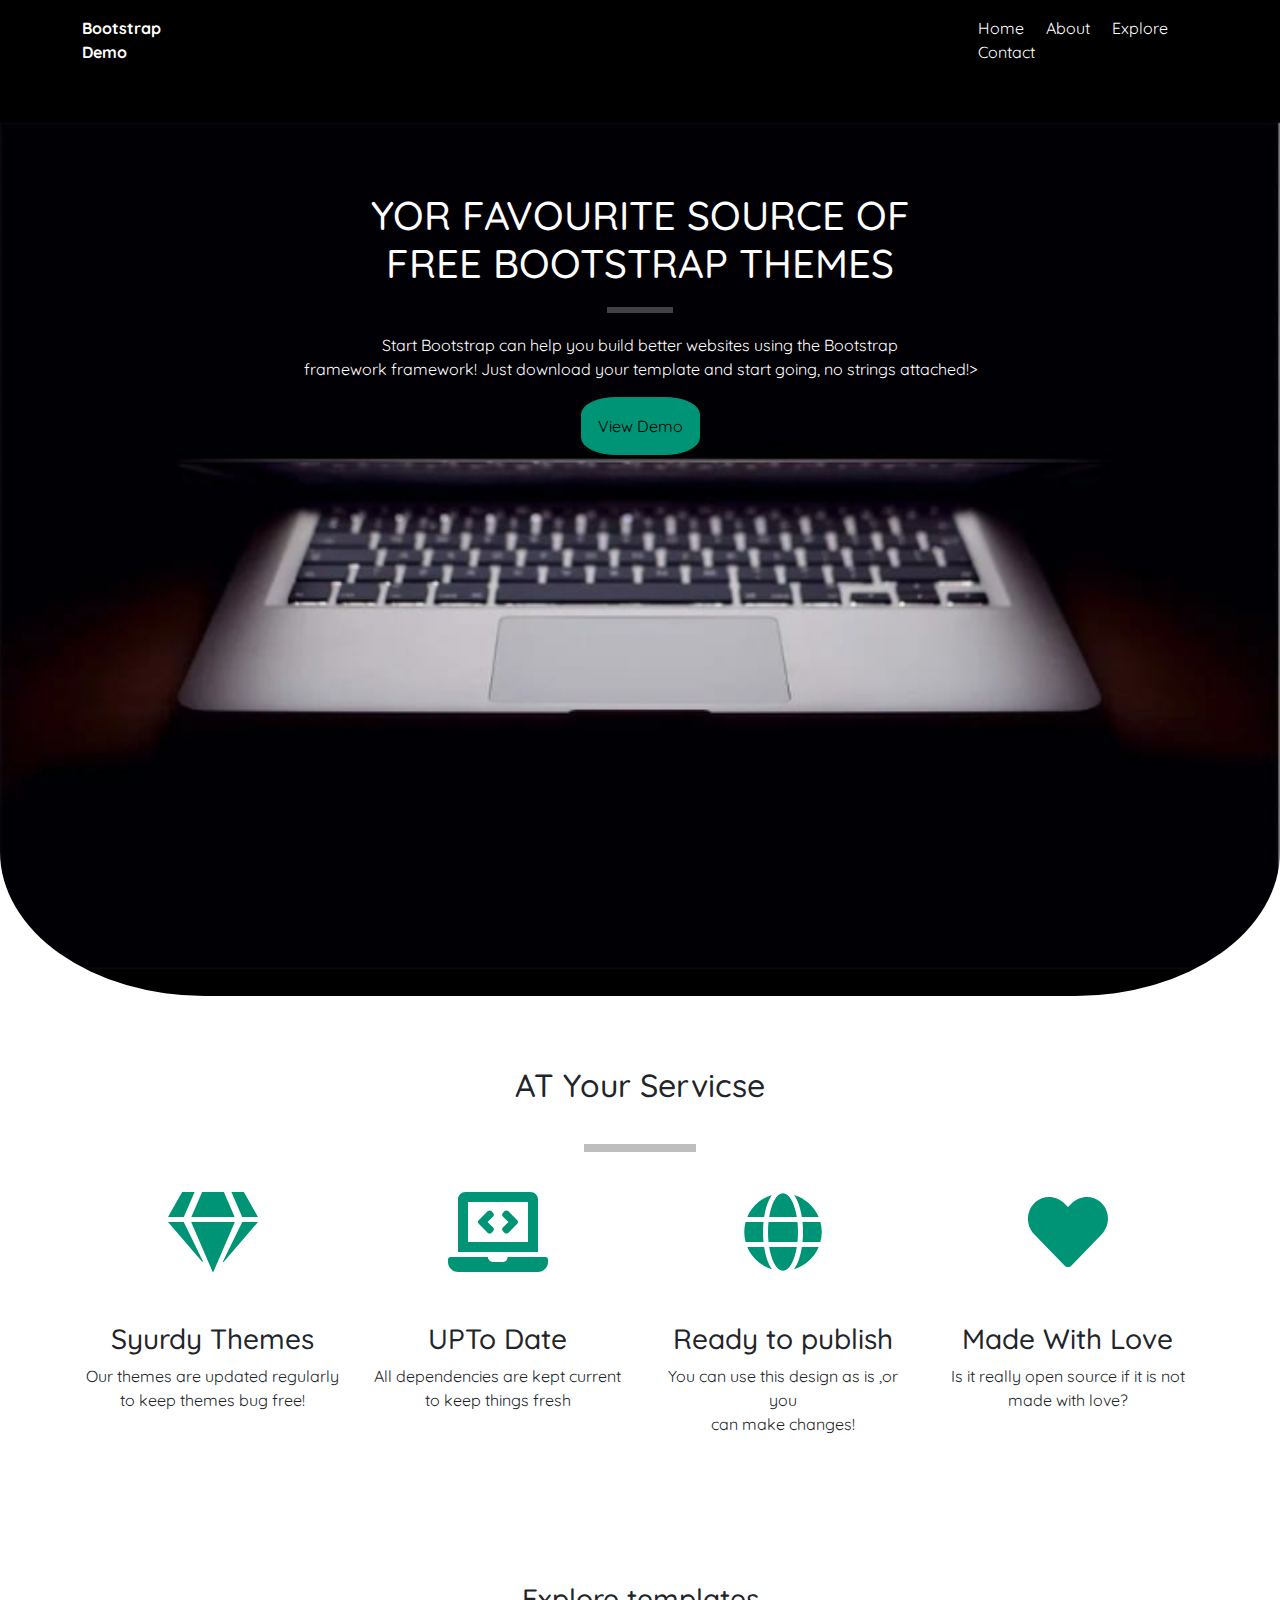
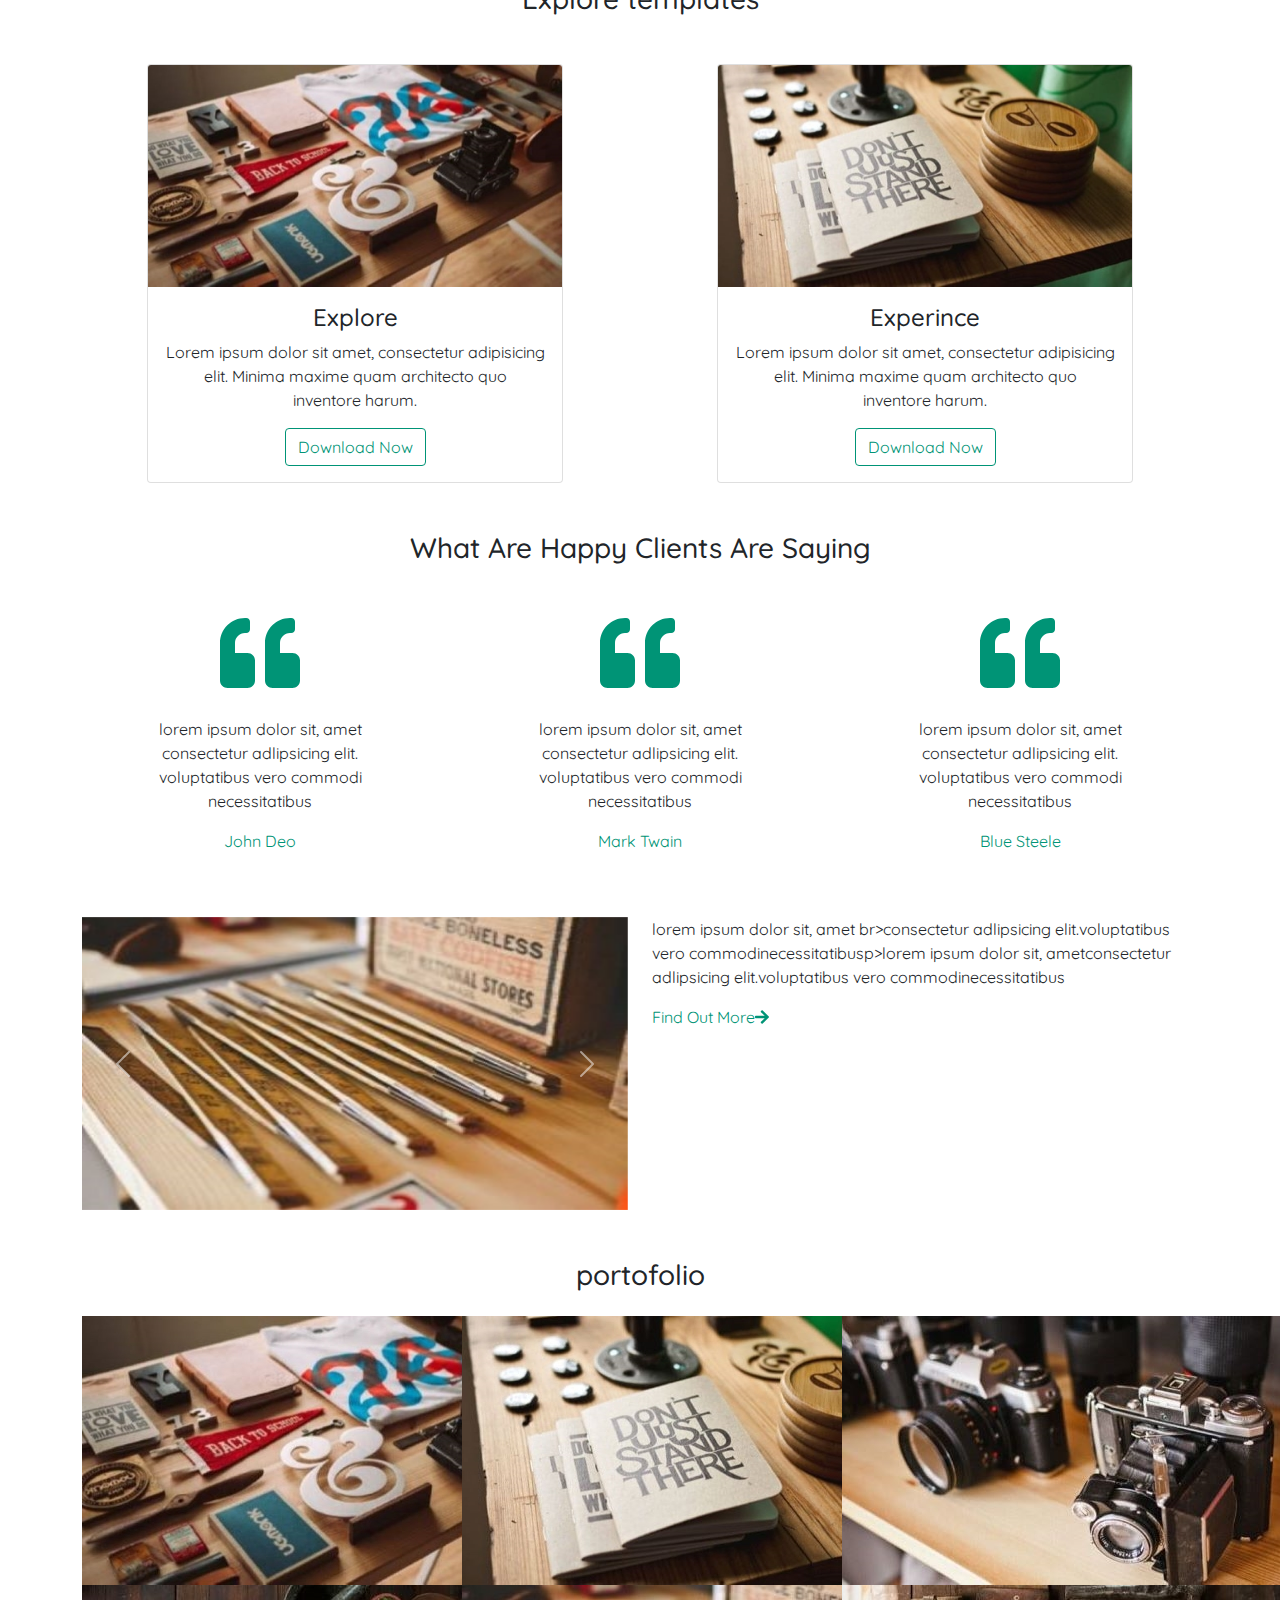
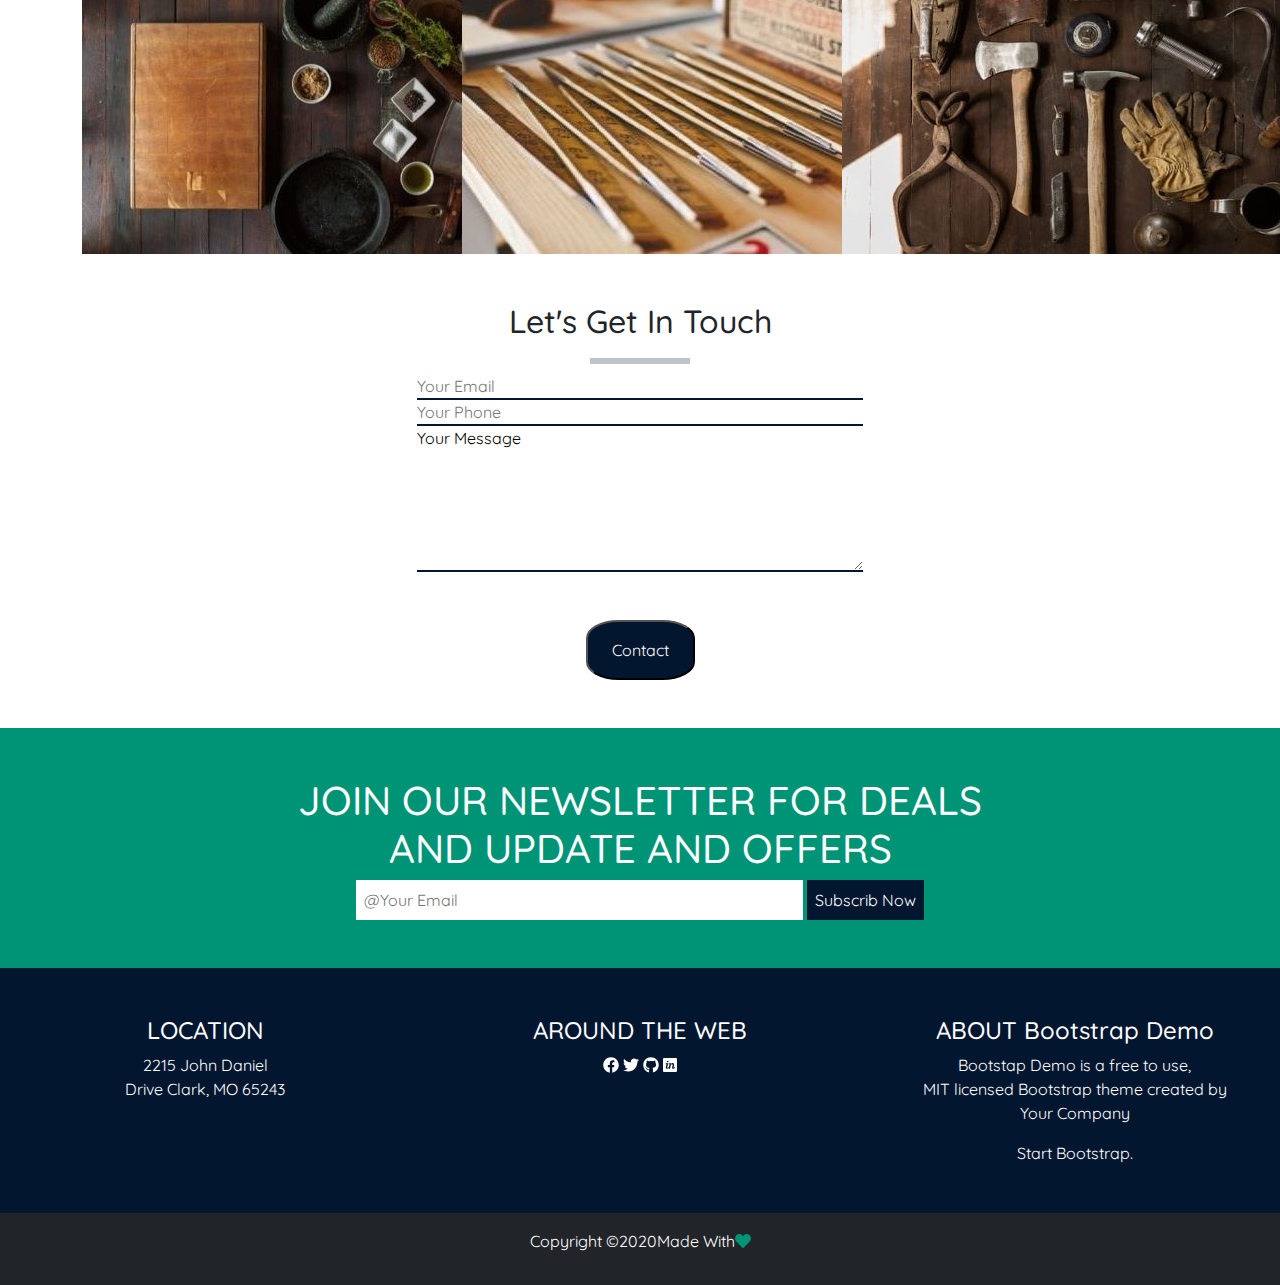
<file: tasks/bootstrap demo task/index.html>
<!DOCTYPE html>
<html lang="en">
	<head>
		<meta charset="utf-8">
		<meta name="viewport"content="width=device-width, initial-scale=1, shrink-to-fit=no">
		<title>Bootstrap Demo</title>
		<!-- add google fonts-->
        <link href="https://fonts.googleapis.com/css2?family=Pacifico&family=Quicksand&display=swap" rel="stylesheet">
		<!-- add fontawesome-->
		<link rel="stylesheet"href="vendor/css/fontawesome.min.css">
		<!-- add bootstrap-->
		<link rel="stylesheet"href="vendor/bootstrap-5.0.0-beta1-dist/css/bootstrap.min.css">
		<!--add custom file-->
		<link rel="stylesheet"href="css/style.css">
	</head>
	<body>
		<!-- navbar section-->
		<nav class="navbar bg-dark ">
			<div class="container" >
				<div class="navbar-items text-white">
					<div class="logo">Bootstrap Demo</div>
					<div class="links">
						<ul>
							<li><a href="Home">Home</a></li>
							<li><a href="About">About</a></li>
							<li><a href="Explore">Explore</a></li>
							<li><a href="Contact">Contact</a></li>
							</ul>
						
						</div>
					</div>
					 </div>
			</nav>
		<!-- showcase style-->
		<section class="showcase">
			<div class="container text-center">
				<div class="content text-white">
					<h1>YOR FAVOURITE SOURCE OF<br>FREE BOOTSTRAP THEMES</h1>
					<hr>
				<p>Start Bootstrap can help you build better websites using the Bootstrap<br> framework framework! Just download your template and start going, no strings attached!></p>
					<button>View Demo</button>
				</div>
			
			</div>
		
		</section>
		<!-- services section-->
		<section class="services">
			<div class="container text-dark">
				<div class="content text-center">
					<h2>AT Your Servicse</h2>
					<hr>
					<div class="row">
					<div class="col-md-3 col-xs-12">
						<div class="icon"><i class="fas fa-gem fa-5x" style="color:#009476 "></i></div>
						<h3>Syurdy Themes</h3>
						<p> Our themes are updated regularly<br>to keep themes bug free!</p>
						</div>
						<div class="col-md-3 col-xs-12">
							<div class="icon">
								 <i class="fas fa-laptop-code fa-5x" style="color:#009476 "></i></div>
							<h3>UPTo Date</h3>
						<p>All dependencies are kept current<br>to keep things fresh</p>
							</div>
						<div class="col-md-3 col-xs-12">
							<div class="icon">
								 <i class="fas fa-globe fa-5x" style="color:#009476 "></i></div>
							<h3>Ready to publish</h3>
							<p>You can use this design as is ,or you<br>can make changes!</p>
						</div>
						<div class="col-md-3 col-xs-12">
							<div class="icon"><i class="fas fa-heart fa-5x" style="color: #009476"></i></div>
							<h3>Made With Love</h3>
							<p>Is it really open source if it is not<br>made with love?</p>
						</div>

							


					
					</div>
				
				
				</div>
			
			
			</div>
		
		
		
		</section>
		<!--templates section-->
		<section class="templates ">
		<div class="container">
			<div class="content text-center ">
			<h3>Explore templates</h3>
				<div class="row mt-5">
				
				<div class="col-md-6 col-xs-12 d-flex justify-content-center align-items-center">
				<div class="card" style="width: 26rem;">
        <img src="images/img%201.jpg" class="card-img-top" alt="...">
              <div class="card-body">
				  <h4>Explore</h4>
                 <p class="card-text">Lorem ipsum dolor sit amet, consectetur adipisicing<br> elit. Minima maxime quam architecto quo<br> inventore harum.</p>
				  <a href="#" class="btn btn-primary" style="background: white;border-color: #009476; color:  #009476  "  >Download Now</a> 
	                                                        
                     </div>
                     </div>
			</div>
					
				<div class="col-md-6 col-xs-12 d-flex justify-content-center align-items-center">
						<div class="card" style="width: 26rem;">
                 <img src="images/img2.jpg" class="card-img-top" alt="...">
                  <div class="card-body">
                <h4 class="card-title">Experince</h4>
               <p class="card-text">Lorem ipsum dolor sit amet, consectetur adipisicing<br> elit. Minima maxime quam architecto quo<br> inventore harum.</p>
             <a href="#" class="btn btn-primary" style="background: white;border-color: #009476; color:  #009476  ">Download Now</a>
               </div>
             </div>
				</div>
			</div>
			</div>
			</div>
			
		
		</section>
		<!-- testimonials section-->
		<section class="testimonials py-5">
		<div class="container">
			<div class="content text-center">
				<h3 class="heading mb-5">What Are Happy Clients Are Saying</h3>
			<div class="row">
				<div class="col-md-4">
					<div class="icon mb-4"><i class="fas fa-quote-left fa-5x " style="color:#009476 " ></i></div>
					<blockquote>
				<p>lorem ipsum dolor sit, amet<br>consectetur adlipsicing elit.<br>voluptatibus vero commodi<br>necessitatibus </p>
					<footer class="block quote-footer" style="color: #009476">John Deo</footer></blockquote>
				</div>
			    <div class="col-md-4">
					<i class="fas fa-quote-left fa-5x mb-4" style="color:#009476 "></i>
					<blockquote>
					<p>lorem ipsum dolor sit, amet<br>consectetur adlipsicing elit.<br>voluptatibus vero commodi<br>necessitatibus </p>
					<footer class="block quote-footer" style="color: #009476">Mark Twain</footer></blockquote>
				</div>
				<div class="col-md-4">
					<i class="fas fa-quote-left fa-5x mb-4 " style="color:#009476 "></i>
					<blockquote>
					<p>lorem ipsum dolor sit, amet<br>consectetur adlipsicing elit.<br>voluptatibus vero commodi<br>necessitatibus </p>
					<footer class="block quote-footer" style="color: #009476">Blue Steele</footer></blockquote>
				
				
				</div>


				</div>
			</div>
			
			</div>
		</section>
		<!-- slider section-->
		<section class="slider">
		<div class="container">
			<div class="content">
				<div class="row">
					<div class="col-md-6">
						<div id="carouselExampleControls" class="carousel slide" data-bs-ride="carousel">
                      <div class="carousel-inner">
                       <div class="carousel-item active">
                           <img src="images/img5.jpg" class="d-block w-100" alt="...">
                     </div>
                        <div class="carousel-item">
                      <img src="images/img3.jpg" class="d-block w-100" alt="...">
                     </div>
                     <div class="carousel-item">
                    <img src="images/img4.jpg" class="d-block w-100" alt="...">
                 </div>
                      </div>
                 <a class="carousel-control-prev" href="#carouselExampleControls" role="button" data-bs-slide="prev">
                <span class="carousel-control-prev-icon" aria-hidden="true"></span>
                 <span class="visually-hidden">Previous</span>
                 </a>
                <a class="carousel-control-next" href="#carouselExampleControls" role="button" data-bs-slide="next">
                     <span class="carousel-control-next-icon" aria-hidden="true"></span>
              <span class="visually-hidden">Next</span>
                        </a>
                     </div>
					</div>
					<div class="col-md-6 details">
						<p>lorem ipsum dolor sit, amet br>consectetur adlipsicing elit.voluptatibus vero commodinecessitatibusp>lorem ipsum dolor sit, ametconsectetur adlipsicing elit.voluptatibus vero commodinecessitatibus </p> 
						<a href="#" style="color: #009476">Find Out More<i class="fas fa-arrow-right ml-3 " style="color:#009476 " ></i></a>
					</div>
				
				
				</div>
						
			
			
			</div>
			
			</div>
		
		</section>
		<!--portofolio section-->
		<section class="portofolio my-5">
			<div class="container">
				<div class="content text-center">
					<h3 class="heading my-4"> portofolio</h3>
					<div class="row">
 						<div class="col-md-4">
						<img src="images/img%201.jpg"></div>
						<div class="col-md-4"><img src="images/img2.jpg"></div>
					    <div class="col-md-4">
						<img src="images/img3.jpg"></div>
					   <div class="col-md-4"><img src="images/img4.jpg"></div>
					   <div class="col-md-4">
							<img src="images/img5.jpg"></div>
					  <div class="col-md-4"><img src="images/img6.jpg"></div>





					
					</div>
							   
				</div> 
			
			</div>
		
		</section>
		<!-- form section-->
		<section class="form text-center">
			<div class="container">
				<div class="content">
				<h2>Let's Get In Touch</h2>
					<hr>
					
					<input type="text" placeholder="Your Email">
					<input type="text" placeholder="Your Phone">
					<textarea rows="6" cols="3">Your Message</textarea> 
				</div>
					
					<button class="my-5 py-3 px-4" style="background-color:#031630 ; color: white ; border-radius: 30%"  >Contact</button>
					
					
				
				</div>
		
			
		
		
		</section>
		<!-- join section-->
		<section class="join py-5">
			<div class="container">
				<div class="content text-center text-white">
				<h1>JOIN OUR NEWSLETTER FOR DEALS<br>AND UPDATE AND OFFERS</h1>
					<input class="px-2 py-2 " style="border-bottom: none" type="text" placeholder="@Your Email">
					<button class="px-2 py-2" style="color: white ; background-color: #031630 ; border: none ">Subscrib Now</button>
				
				</div>
			
			</div>
		
		</section>
		<!-- footer section-->
			<div class="footer py-5 " style="background-color:#031630 ">
		<div class="contant text-white text-center">
			<div class="row">
				<div class="col-md-4">
			<div><h4>LOCATION</h4>
			<p>2215 John Daniel<br>
				Drive Clark, MO 65243</p></div>
					</div>
				<div class="col-md-4">
			<div
				 ><h4>AROUND THE WEB</h4>
				<i class="fab fa-facebook" style="color: white"></i>
				<i class="fab fa-twitter" style="color: white"></i>
				<i class="fab fa-github" style="color: white"></i>
				<i class="fab fa-invision" style="color: white"></i>
				
			
					</div>  
				</div>
				<div class="col-md-4">
			<div><h4>ABOUT Bootstrap Demo</h4>
			<p>Bootstap Demo is a free to use,<br>MIT licensed Bootstrap theme created by <br>Your Company </p>
			<a href="Start Bootstrap">Start Bootstrap.</a></div>
			</div>
        </div>
			
			</div>
				 
			
			</div>
		<!-- copyright section-->
		<div class="copyright bg-dark py-3">
			<div class="container text-center text-white">
				<p>Copyright &copy;2020Made With<i class="fas fa-heart" style="color:#009476 "></i></p>
			
			</div>
		
		</div>
		
				 


	
	
	
	
	<!-- add bootstrap.min.js-->	
		<script src="vendor/bootstrap-5.0.0-beta1-dist/js/bootstrap.min.js"></script>
		<script src="js/all.min.js"></script>
	</body>
</html>
</file>
<file: tasks/bootstrap demo task/css/style.css>
body{
	
	margin: 0;
	padding: 0;

	
	}
*{
	margin: 0;
	padding: 0;
	box-sizing: border-box;
}
/* main style*/
body , html{
    font-family: 'Quicksand', sans-serif;
	line-height: 1,8rem;
	}
ul , ol{
	list-style: none;
	
}
a{
	text-decoration: none;
	color:white;
}

/* navbar style*/
.navbar{padding:16px 0;
	background-color: black !important;}
.navbar .container .navbar-items{
	display: flex;
	justify-content: space-between;
}
.navbar .container .navbar-items .links ul li{
	display: inline-block;
}
.navbar .container .navbar-items .links ul li a{
	padding: 9px;
	transition: .5s ease
}
.navbar .navbar-items .links{
	
	margin-left: 750px
}
.navbar .navbar-items .logo{
	font-size: 1,5rem;
	font-weight:bold;}

/* showcase style*/
.showcase{
	background-image: url(../images/img1.png);
	height: 100vh;
	background-repeat: no-repeat;
	background-position: center center;
	background-size:cover;
	border-radius: 0 0 16% 16%
	
}
.showcase .content{
	
	padding-top: 95px;
}
.showcase .content hr{
	
	width: 6%;
	margin:20px auto;
	border: 3px solid white !important;
		
}
.showcase .content button{
	background-color: #009476;
	padding: 17px;
	border: none;
	border-radius: 30%
		
}
.showcase .content button:hover{
	color:#009476;
	background-color: #fff;
	transition:background color 3s ease-in-out}
/* services style*/
.services .content{
	padding: 70px 0 130px;
}

}
.services .content h2{
	font-size: 2.5rem;
}
.services .content hr{
	width: 10%;
	margin:40px auto;
	border: 4px solid black !important;}

.services .content .row {
	
	padding-top 100px;
}.services .content .row h3 {
	margin-top: 50px}
}.services .content .row .icon {
	margin: 50px 0;}
/* explore style*/
.explore{
	background-color: #f8f9fa;
	padding:50px 0 ;
	
	
	
}
/* testmonials style*/
.testmonials .content{
	
	padding:60px 0;
}
.testmonials .content h3{
	margin:40px 0;}
/* slider style*/
.slider .containt .details a{
	
	color:#009476;
}
/* form style*/
.form .content{
	display: flex;
	flex-direction: column;
	
}
.form .content hr{
	width: 9%;
	margin: 10px auto;
	border: 3px solid #031630;
	

}
input[type="text"]{
	width: 40%;
	border:none;
	border-bottom: 2px solid #031630;
	color: #000000;
	margin: auto;
}

textarea{
	width: 40%;
	border:none;
	border-bottom: 2px solid #031630;
	margin: auto;
}
/* join style*/
.join{
	background-color:#009476; 
}
input{
	color:#031630;
	background-color: white;
}
</file>
